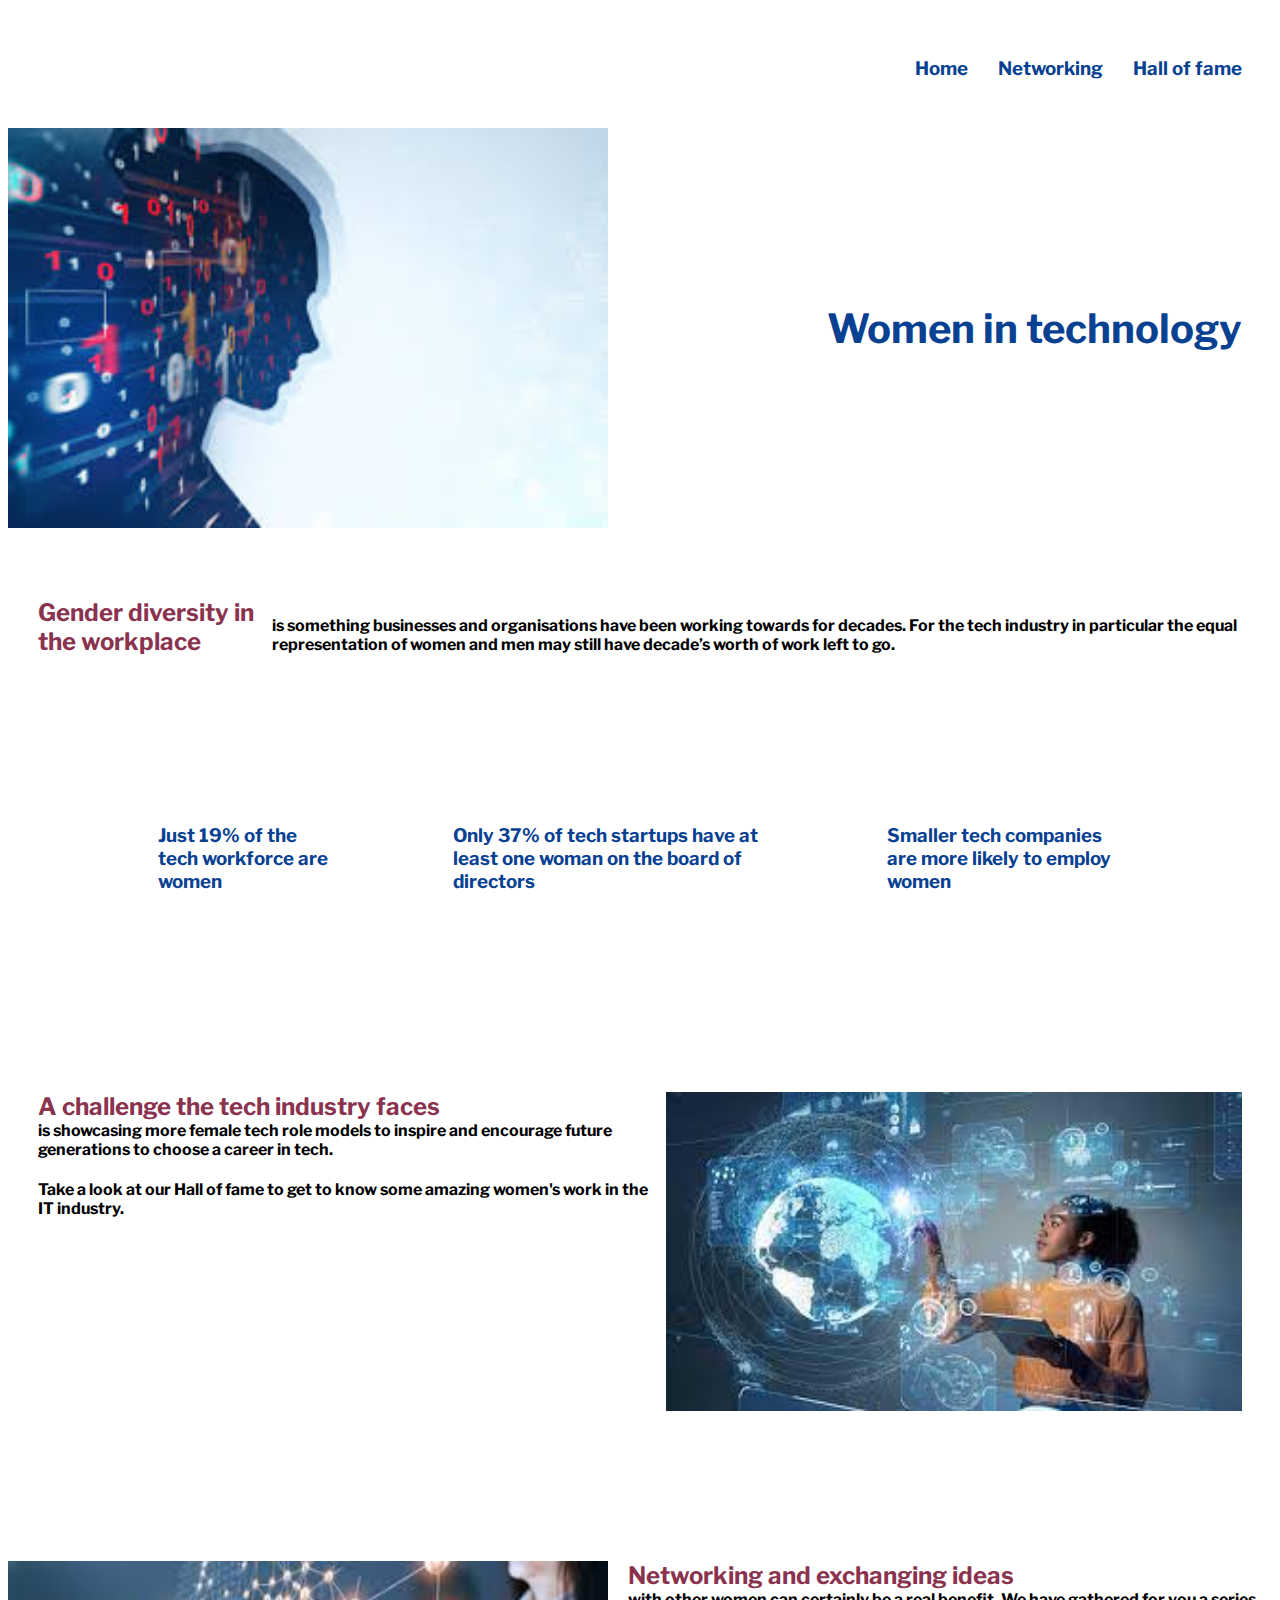
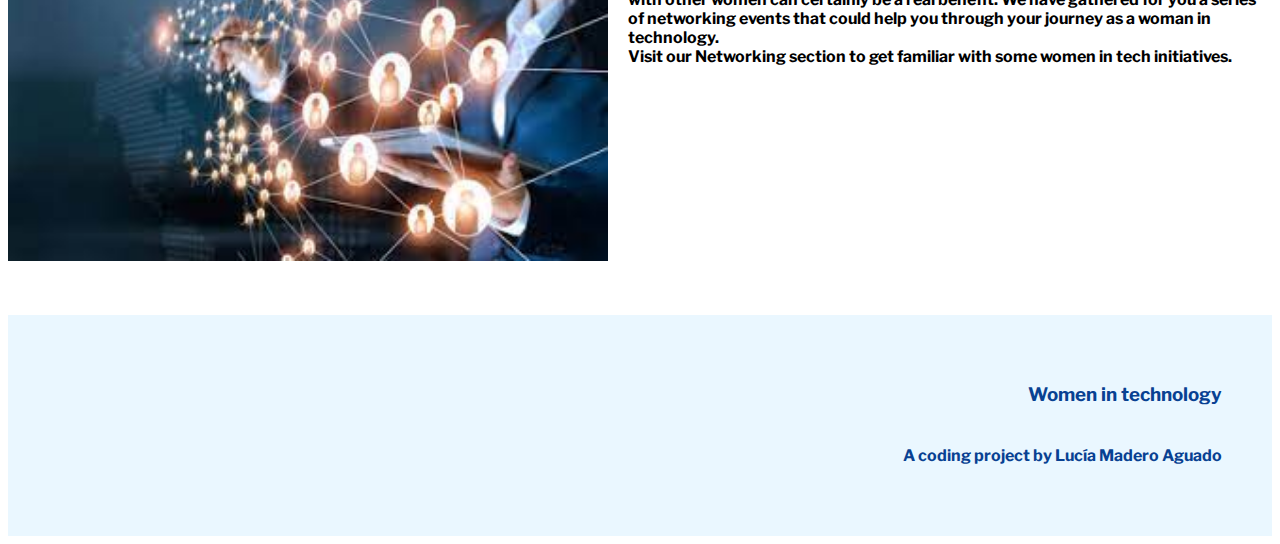
<file: index.html>
<!DOCTYPE html>
<html lang="en">
  <head>
    <meta charset="UTF-8" />
    <meta http-equiv="X-UA-Compatible" content="IE=edge" />
    <meta name="viewport" content="width=device-width, initial-scale=1.0" />
    <link rel="preconnect" href="https://fonts.googleapis.com" />
    <link rel="preconnect" href="https://fonts.gstatic.com" crossorigin />
    <link
      href="https://fonts.googleapis.com/css2?family=Libre+Franklin:wght@200&display=swap"
      rel="stylesheet"
    />
    <link rel="stylesheet" href="styles.css" />
    <title>Women in technology</title>
  </head>
  <body>
    <div class="container">
      <header>
        <nav class="menu">
          <div class="home">
            <h3><a href="index.html">Home</a></h3>
          </div>
          <div class="page-networking">
            <h3><a href="networking.html">Networking</a></h3>
          </div>
          <div class="page-fame">
            <a href="fame.html"><h3>Hall of fame</h3></a>
          </div>
        </nav>
      </header>
      <div class="photo-banner">
        <img src="images/banner.jfif" alt="woman with computer" />
        <h1 class="banner-title">Women in technology</h1>
      </div>
      <div>
        <article class="diversity">
          <h2>Gender diversity in the workplace</h2>
          <h4>
            is something businesses and organisations have been working towards
            for decades. For the tech industry in particular the equal
            representation of women and men may still have decade’s worth of
            work left to go.
          </h4>
        </article>
        <div class="statistics-container">
          <div class="statistics">
            <h3 class="statistics-workforce">
              Just 19% of the tech workforce are women
            </h3>
            <h3 class="statistics-startups">
              Only 37% of tech startups have at least one woman on the board of
              directors
            </h3>
            <h3 class="statistics-likelyhood">
              Smaller tech companies are more likely to employ women
            </h3>
          </div>
        </div>
        <article class="challenge-container">
          <div class="challenge-intro-container">
            <div>
              <h2 class="challenge-title">
                A challenge the tech industry faces
              </h2>
              <h4 class="challenge-explanation">
                is showcasing more female tech role models to inspire and
                encourage future generations to choose a career in tech.
              </h4>
              <h4>
                Take a look at our Hall of fame to get to know some amazing
                women's work in the IT industry.
              </h4>
            </div>
            <img
              class="challenge-image"
              src="images/woman_fame.jfif"
              alt="woman programming"
            />
          </div>
        </article>
        <article class="networking-container">
          <div>
            <img
              class="networking-image"
              src="images/woman_networking.jfif"
              alt="Female coder with network"
            />
          </div>
          <div class="networking-explanation">
            <div class="networking-explanation-first">
              <h2>Networking and exchanging ideas</h2>
              <h4>
                with other women can certainly be a real benefit. We have
                gathered for you a series of networking events that could help
                you through your journey as a woman in technology.
              </h4>
              <div class="networking-explanation-second">
                <h4>
                  Visit our Networking section to get familiar with some women
                  in tech initiatives.
                </h4>
              </div>
            </div>
          </div>
        </article>
        <footer>
          <nav class="footer-title"><h3>Women in technology</h3></nav>
          <nav class="footer-signature">
            <h4>
              <a
                href="https://github.com/Lucia-Madero/women-technology-website"
                target="_blank"
                >A coding project by Lucía Madero Aguado</a
              >
            </h4>
          </nav>
        </footer>
      </div>
    </div>
  </body>
</html>
</file>
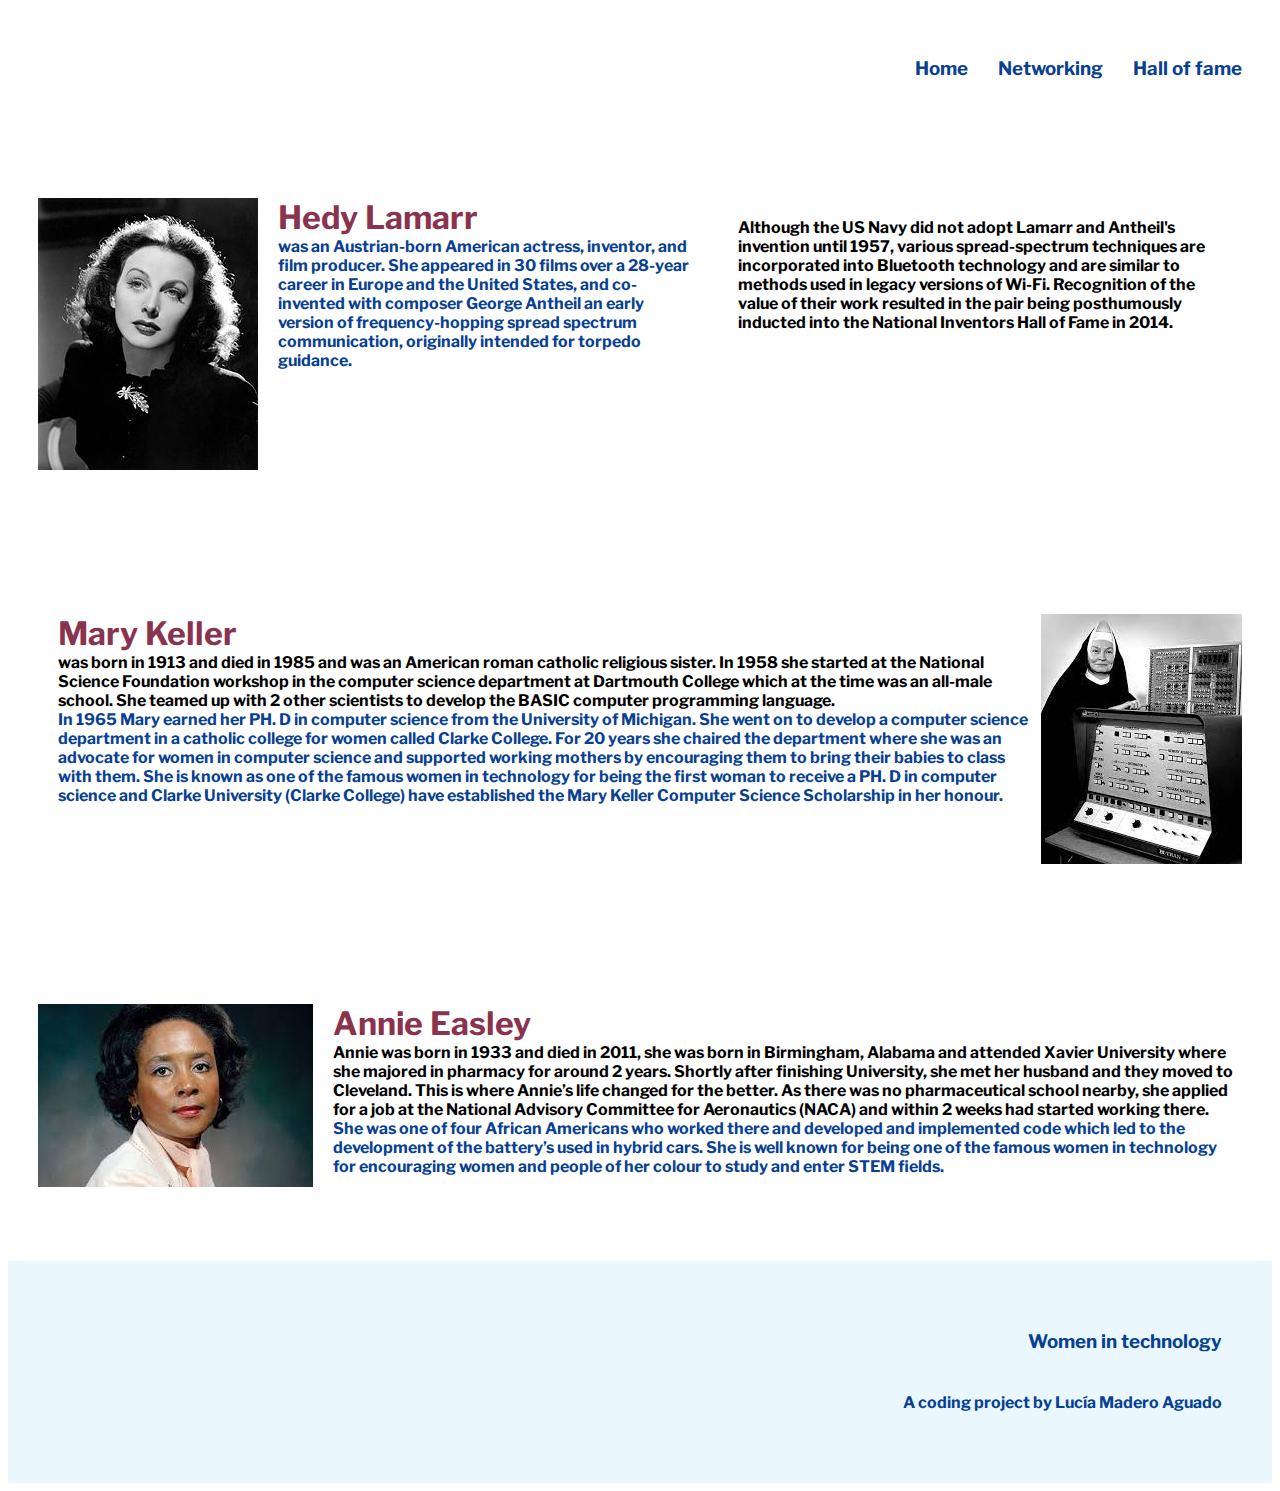
<file: fame.html>
<!DOCTYPE html>
<html lang="en">
  <head>
    <meta charset="UTF-8" />
    <meta http-equiv="X-UA-Compatible" content="IE=edge" />
    <meta name="viewport" content="width=device-width, initial-scale=1.0" />
    <link rel="preconnect" href="https://fonts.googleapis.com" />
    <link rel="preconnect" href="https://fonts.gstatic.com" crossorigin />
    <link
      href="https://fonts.googleapis.com/css2?family=Libre+Franklin:wght@200&display=swap"
      rel="stylesheet"
    />
    <link rel="stylesheet" href="styles.css" />
    <title>Fame - Women in technology</title>
  </head>
  <body>
    <div class="container">
      <header>
        <nav class="menu">
          <div class="home">
            <h3><a href="index.html">Home</a></h3>
          </div>
          <div class="page-networking">
            <h3><a href="networking.html">Networking</a></h3>
          </div>
          <div class="page-fame">
            <a href="fame.html"><h3>Hall of fame</h3></a>
          </div>
        </nav>
      </header>
      <article class="lamarr-bio-container">
        <div class="lamarr-pic">
          <img src="images/Hedy_Lamarr.jpg" alt="Hedy Lamar picture" />
        </div>

        <div class="lamarr-bio-first">
          <h1>Hedy Lamarr</h1>
          <h4>
            was an Austrian-born American actress, inventor, and film producer.
            She appeared in 30 films over a 28-year career in Europe and the
            United States, and co-invented with composer George Antheil an early
            version of frequency-hopping spread spectrum communication,
            originally intended for torpedo guidance.
          </h4>
        </div>
        <div class="lamarr-bio-second">
          <h4>
            Although the US Navy did not adopt Lamarr and Antheil's invention
            until 1957, various spread-spectrum techniques are incorporated into
            Bluetooth technology and are similar to methods used in legacy
            versions of Wi-Fi. Recognition of the value of their work resulted
            in the pair being posthumously inducted into the National Inventors
            Hall of Fame in 2014.
          </h4>
        </div>
      </article>
      <article class="keller-bio-container">
        <div class="keller-bio-first">
          <h1>Mary Keller</h1>

          <h4>
            was born in 1913 and died in 1985 and was an American roman catholic
            religious sister. In 1958 she started at the National Science
            Foundation workshop in the computer science department at Dartmouth
            College which at the time was an all-male school. She teamed up with
            2 other scientists to develop the BASIC computer programming
            language.
          </h4>
          <div class="keller-bio-subtitle">
            <h4>
              In 1965 Mary earned her PH. D in computer science from the
              University of Michigan. She went on to develop a computer science
              department in a catholic college for women called Clarke College.
              For 20 years she chaired the department where she was an advocate
              for women in computer science and supported working mothers by
              encouraging them to bring their babies to class with them. She is
              known as one of the famous women in technology for being the first
              woman to receive a PH. D in computer science and Clarke University
              (Clarke College) have established the Mary Keller Computer Science
              Scholarship in her honour.
            </h4>
          </div>
        </div>
        <img
          class="keller-pic"
          src="images/sister_keller.jfif"
          alt="Sister Mary Keller picture"
        />
      </article>
      <article class="easley-bio-container">
        <div>
          <img
            class="easley-pic"
            src="images/annie easley.jfif"
            alt="Annie Easley picture"
          />
        </div>
        <div class="easley-bio-first">
          <h1>Annie Easley</h1>
          <h4>
            Annie was born in 1933 and died in 2011, she was born in Birmingham,
            Alabama and attended Xavier University where she majored in pharmacy
            for around 2 years. Shortly after finishing University, she met her
            husband and they moved to Cleveland. This is where Annie’s life
            changed for the better. As there was no pharmaceutical school
            nearby, she applied for a job at the National Advisory Committee for
            Aeronautics (NACA) and within 2 weeks had started working there.
          </h4>
          <h4 class="easley-bio-subtitle">
            She was one of four African Americans who worked there and developed
            and implemented code which led to the development of the battery’s
            used in hybrid cars. She is well known for being one of the famous
            women in technology for encouraging women and people of her colour
            to study and enter STEM fields.
          </h4>
        </div>
      </article>
      <footer>
        <nav class="footer-title"><h3>Women in technology</h3></nav>
        <nav class="footer-signature">
          <h4>
            <a
              href="https://github.com/Lucia-Madero/women-technology-website"
              target="_blank"
              >A coding project by Lucía Madero Aguado</a
            >
          </h4>
        </nav>
      </footer>
    </div>
  </body>
</html>
</file>
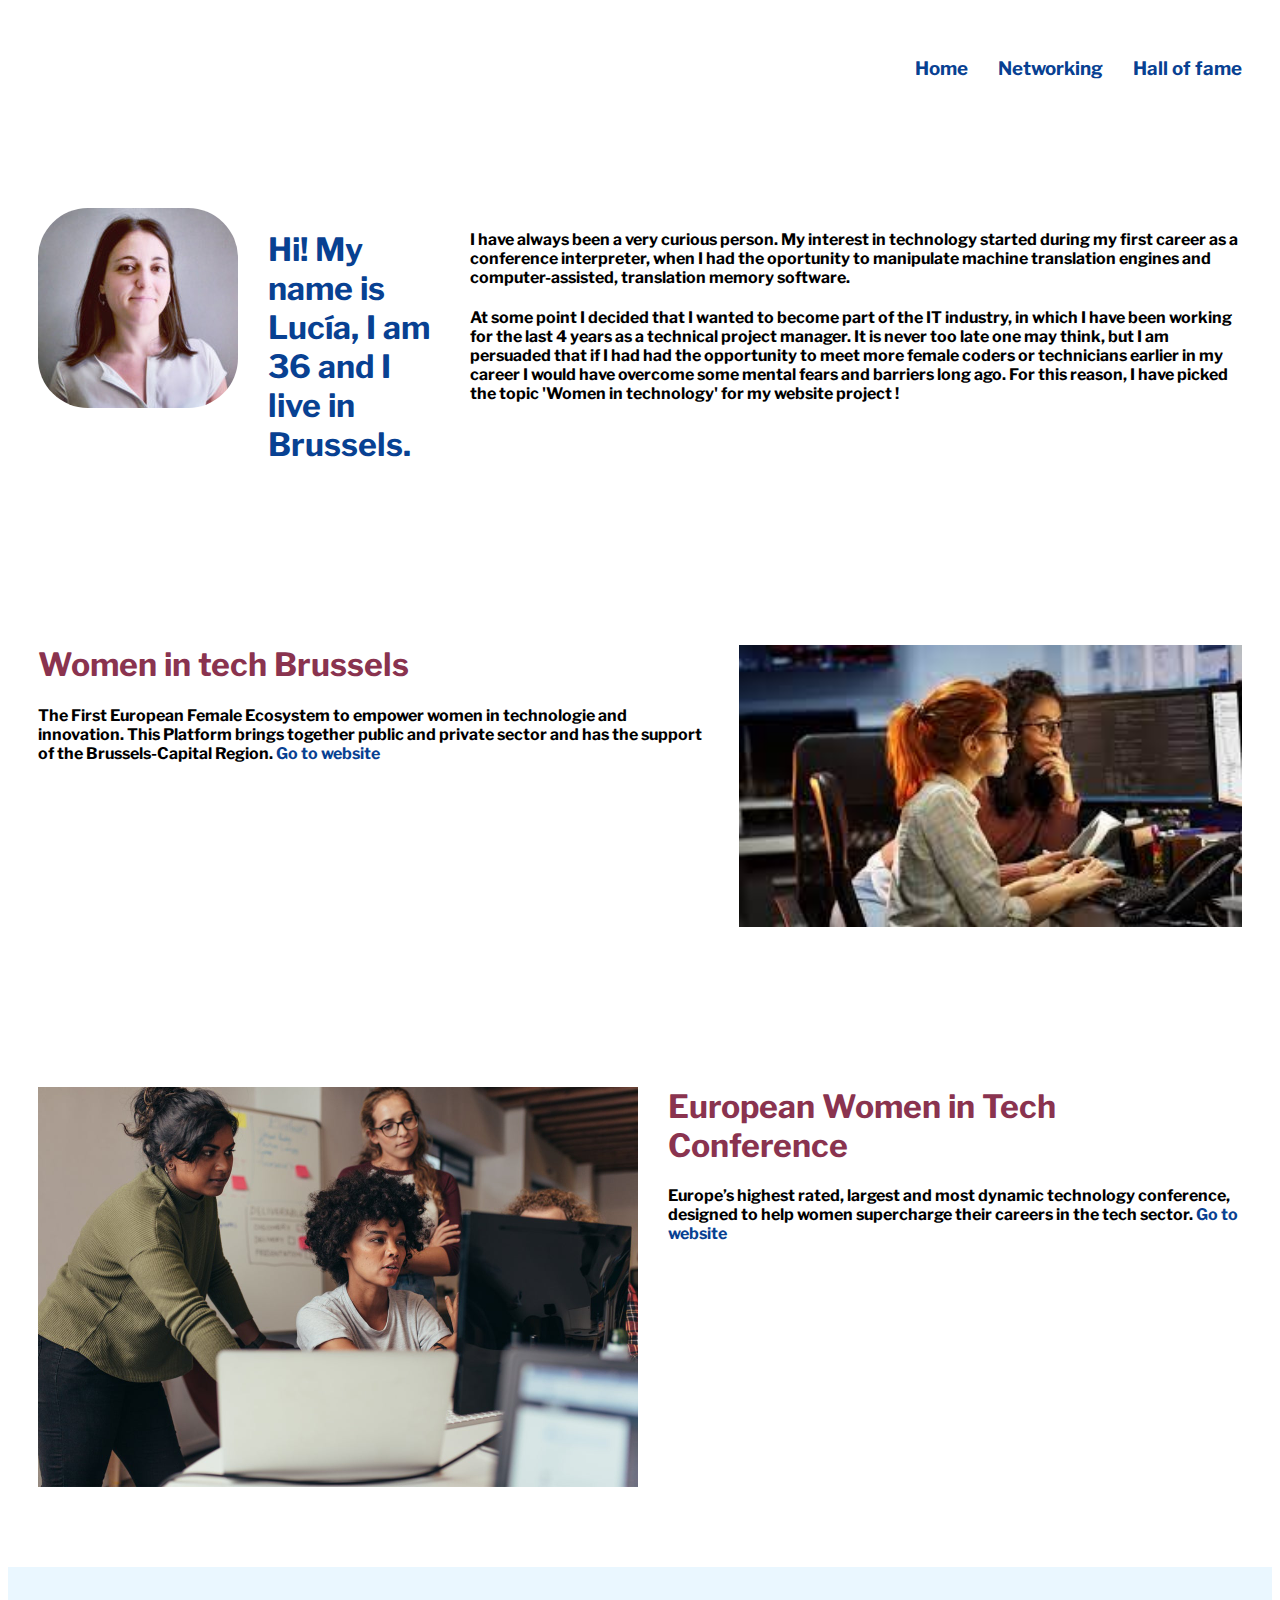
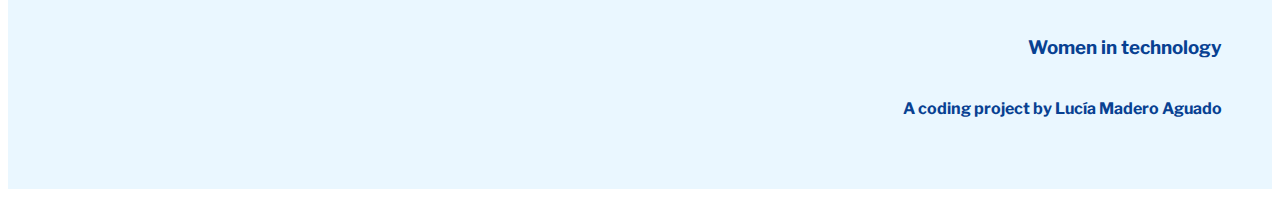
<file: networking.html>
<!DOCTYPE html>
<html lang="en">
  <head>
    <meta charset="UTF-8" />
    <meta http-equiv="X-UA-Compatible" content="IE=edge" />
    <meta name="viewport" content="width=device-width, initial-scale=1.0" />
    <link rel="preconnect" href="https://fonts.googleapis.com" />
    <link rel="preconnect" href="https://fonts.gstatic.com" crossorigin />
    <link
      href="https://fonts.googleapis.com/css2?family=Libre+Franklin:wght@200&display=swap"
      rel="stylesheet"
    />
    <link rel="stylesheet" href="styles.css" />
    <title>Networking - Women in technology</title>
  </head>
  <body>
    <div class="container">
      <header>
        <nav class="menu">
          <div class="home">
            <h3><a href="index.html">Home</a></h3>
          </div>
          <div class="page-networking">
            <h3><a href="networking.html">Networking</a></h3>
          </div>
          <div class="page-fame">
            <a href="fame.html"><h3>Hall of fame</h3></a>
          </div>
        </nav>
      </header>
      <article class="intro-container">
        <a href="https://www.linkedin.com/in/lucia-madero/" target="_blank">
          <img
            class="profile-picture"
            src="images/Profil.jpg"
            alt="Lucia Madero profile picture"
        /></a>

        <div class="intro-first">
          <h1>Hi! My name is Lucía, I am 36 and I live in Brussels.</h1>
          <div class="personal">
            <h4>
              I have always been a very curious person. My interest in
              technology started during my first career as a conference
              interpreter, when I had the oportunity to manipulate machine
              translation engines and computer-assisted, translation memory
              software.
            </h4>
            <div class="intro-second">
              <h4>
                At some point I decided that I wanted to become part of the IT
                industry, in which I have been working for the last 4 years as a
                technical project manager. It is never too late one may think,
                but I am persuaded that if I had had the opportunity to meet
                more female coders or technicians earlier in my career I would
                have overcome some mental fears and barriers long ago. For this
                reason, I have picked the topic 'Women in technology' for my
                website project !
              </h4>
            </div>
          </div>
        </div>
      </article>
      <article class="brussels-container">
        <div class="brussels-title">
          <h1>Women in tech Brussels</h1>
          <h4>
            The First European Female Ecosystem to empower women in technologie
            and innovation. This Platform brings together public and private
            sector and has the support of the Brussels-Capital Region.
            <a href="https://www.womenintech.brussels/#agenda" target="_blank"
              >Go to website</a
            >
          </h4>
        </div>
        <img src="images/colleagues.jfif" alt="female colleagues coding" />
      </article>
      <article class="european-container">
        <img src="images/colleagues_second.jpg" alt="women in tech working" />
        <div class="european-title">
          <h1>European Women in Tech Conference</h1>
          <h4>
            Europe’s highest rated, largest and most dynamic technology
            conference, designed to help women supercharge their careers in the
            tech sector.
            <a href="https://www.europeanwomenintech.com/" target="_blank"
              >Go to website</a
            >
          </h4>
        </div>
      </article>
      <footer>
        <nav class="footer-title"><h3>Women in technology</h3></nav>
        <nav class="footer-signature">
          <h4>
            <a
              href="https://github.com/Lucia-Madero/women-technology-website"
              target="_blank"
              >A coding project by Lucía Madero Aguado</a
            >
          </h4>
        </nav>
      </footer>
    </div>
  </body>
</html>
</file>
<file: styles.css>
.container {
  box-sizing: border-box;
  font-family: "Libre Franklin", sans-serif;
  margin: 0 auto;
  max-width: 1300px;
}
footer {
  display: flex;
  background-color: #eaf7ff;
  flex-direction: column;
  align-items: flex-end;
  color: #084192;
  padding: 50px;
}
a {
  text-decoration: none;
}
.nav a {
  color: #084192;
}
a:link,
a:visited,
a:hover {
  color: #084192;
}

.menu {
  display: flex;
  justify-content: flex-end;
  color: #8a334f;
  padding: 30px;
}
.home {
  margin-right: 30px;
}
.page-networking {
  margin-right: 30px;
}
.photo-banner {
  display: flex;
  justify-content: space-between;
  align-items: center;
}
.photo-banner img {
  width: 600px;
}
.banner-title {
  font-size: 40px;
  color: #084192;
  padding-right: 30px;
}
.diversity {
  padding: 50px 30px;
  display: flex;
}
.diversity h2 {
  color: #8a334f;
}
.diversity h4 {
  display: flex;
  align-items: flex-end;
}
.statistics-container {
  display: flex;
  justify-content: center;
  flex-wrap: wrap;
}
.statistics {
  display: flex;
  justify-content: flex-start;
  padding: 50px 90px;
  color: #084192;
}
.statistics-workforce {
  padding: 30px 60px;
}
.statistics-startups {
  padding: 30px 60px;
}
.statistics-likelyhood {
  padding: 30px 60px;
}
.challenge-container {
  padding: 50px 0;
}
.challenge-intro-container {
  display: flex;
  align-items: flex-start;
  padding: 50px 30px;
}
.challenge-title {
  display: flex;
  margin: 0;
  color: #8a334f;
}
.challenge-image {
  width: 800px;
}
.challenge-intro-explanation {
  padding-right: 20px;
}
.challenge-explanation {
  margin: 0;
}
.networking-container {
  display: flex;
  padding: 50px 0;
}
.networking-image {
  width: 600px;
}
.networking-explanation {
  display: flex;
  padding-left: 20px;
  align-items: flex-start;
}
.networking-explanation-first h2 {
  display: flex;
  color: #8a334f;
  margin: 0;
}
.networking-explanation-first h4 {
  display: flex;
  align-items: flex-start;
  margin: 0;
}

.lamarr-bio-container {
  display: flex;
  align-items: flex-start;
  padding: 70px 30px;
}

.lamarr-bio-container h1 {
  display: flex;
  margin: 0;
  color: #8a334f;
  padding-left: 20px;
}
.lamarr-bio-container h4 {
  display: flex;
  margin: 0;
  padding-left: 20px;
}
.lamarr-bio-first h4 {
  color: #084192;
}
.lamarr-bio-second {
  padding: 20px;
}

.keller-bio-container {
  display: flex;
  align-items: flex-start;
  padding: 70px 30px;
}
.keller-bio-container h1 {
  display: flex;
  margin: 0;
  color: #8a334f;
  padding-left: 20px;
}
.keller-bio-container h4 {
  display: flex;
  margin: 0;
  padding-left: 20px;
}
.keller-bio-subtitle {
  color: #084192;
}
.easley-bio-container {
  display: flex;
  align-items: flex-start;
  padding: 70px 30px;
}
.easley-bio-container h1 {
  display: flex;
  margin: 0;
  color: #8a334f;
  padding-left: 20px;
}
.easley-bio-container h4 {
  display: flex;
  margin: 0;
  padding-left: 20px;
}
.easley-bio-subtitle {
  color: #084192;
}
.profile-picture {
  border-radius: 50px;
}
.intro-container {
  display: flex;
  align-items: flex-start;
  padding: 80px 30px;
}
.intro-first {
  display: flex;
  align-items: flex-start;
}
.intro-first h1 {
  color: #084192;
  padding-left: 30px;
  padding-right: 30px;
}
.personal {
  display: flex;
  flex-direction: column;
}
.intro-second h4 {
  margin-top: 0;
}
.brussels-container {
  display: flex;
  align-items: flex-start;
  padding: 80px 30px;
}
.brussels-title {
  display: flex;
  flex-direction: column;
  align-items: flex-start;
  padding-right: 30px;
}
.brussels-title h1 {
  margin: 0;
  color: #8a334f;
}
.brussels-container img {
  width: 1200px;
}
.european-container {
  display: flex;
  align-items: flex-start;
  padding: 80px 30px;
}
.european-title {
  display: flex;
  flex-direction: column;
  align-items: flex-start;
  padding-left: 30px;
}
.european-title h1 {
  margin: 0;
  color: #8a334f;
}
.european-container img {
  width: 600px;
}
</file>
